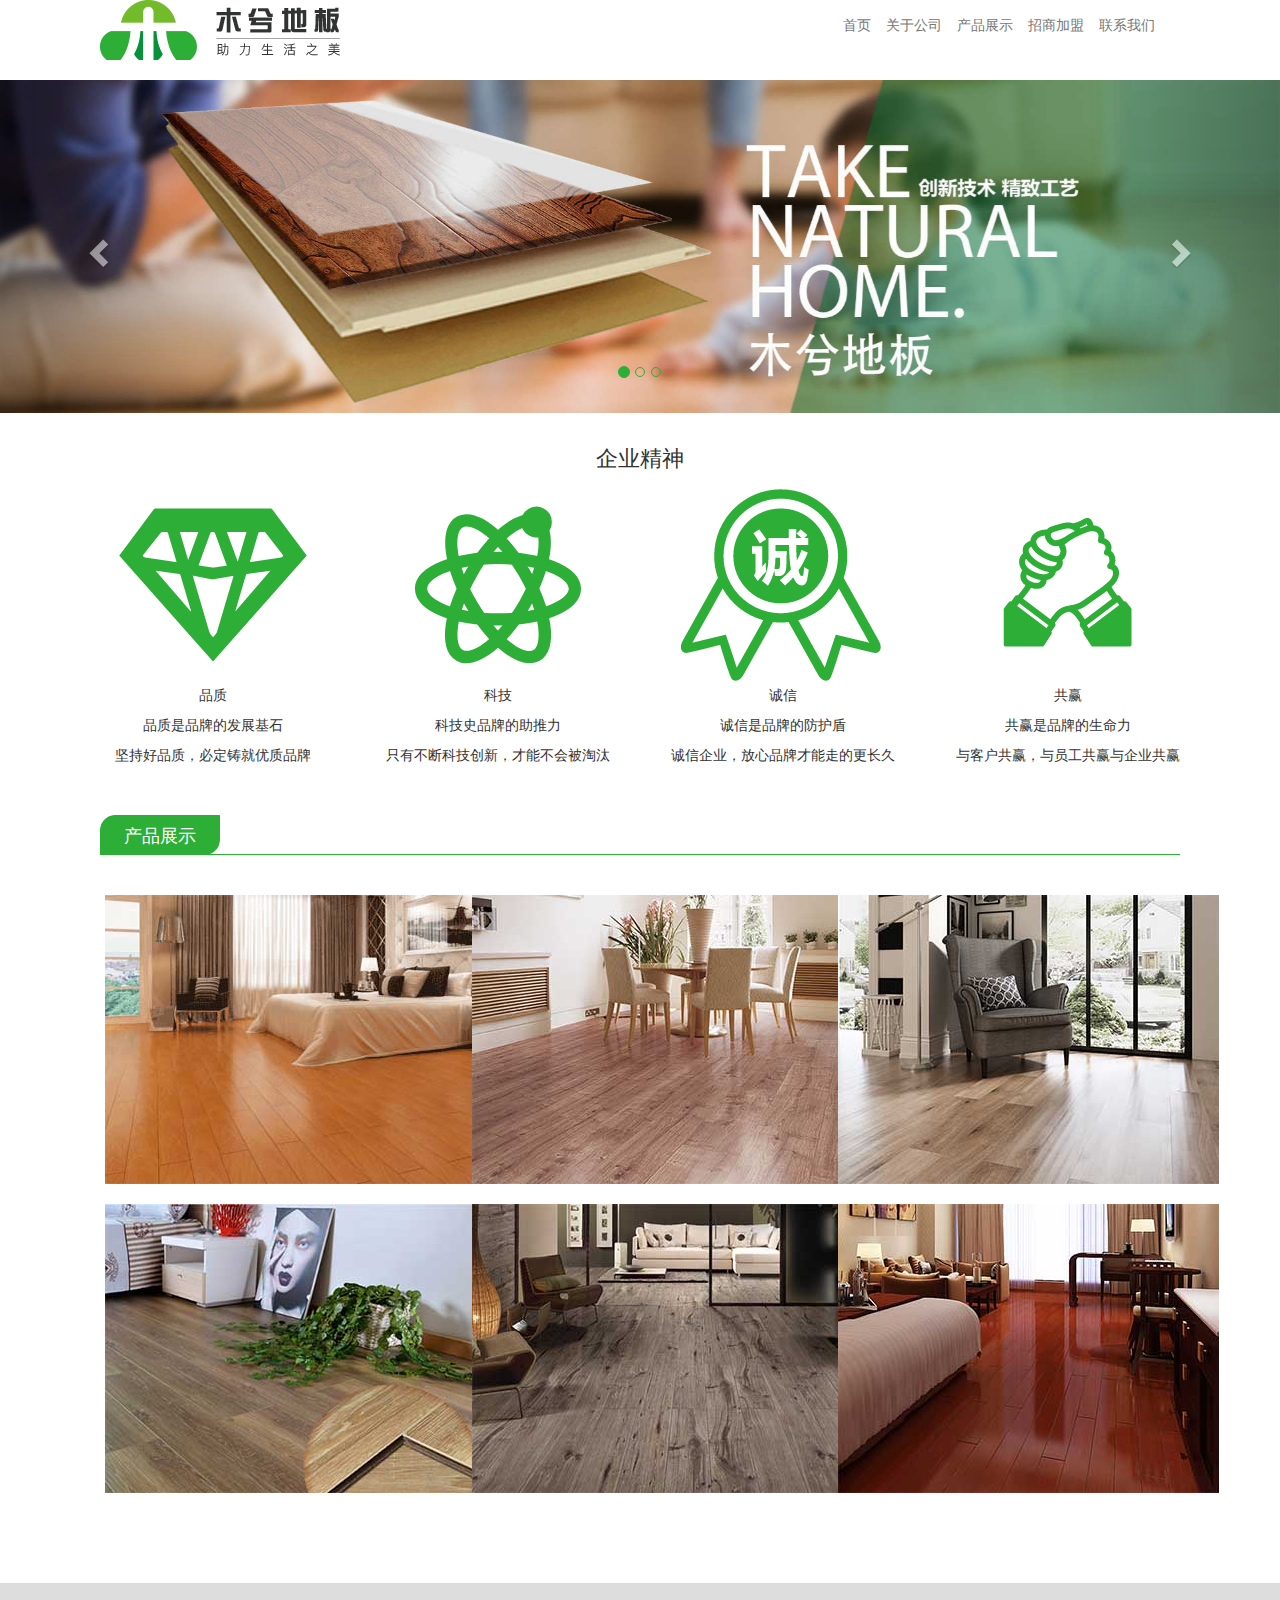
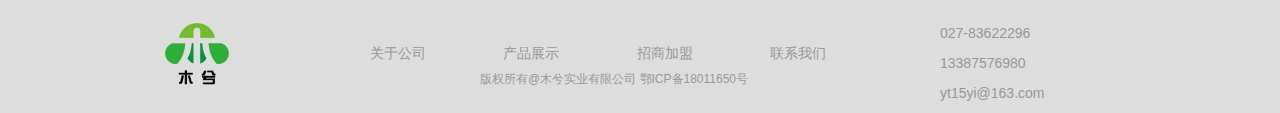
<file: index.html>
<!DOCTYPE html>
<html lang="en">

<head>
    <meta charset="UTF-8">
    <meta name="viewport" content="width=device-width, initial-scale=1.0">
    <meta http-equiv="X-UA-Compatible" content="ie=edge">
    <title>Document</title>
    <link rel="stylesheet" href="bootstrap/css/bootstrap.css">
    <link rel="stylesheet" href="css/shouye.css">
</head>
<body>
    <div id="head">
    </div>
    <div id="carousel-example-generic" class="carousel slide" data-ride="carousel">
        <!-- Indicators -->
        <ol class="carousel-indicators">
            <li data-target="#carousel-example-generic" data-slide-to="0" class="active"></li>
            <li data-target="#carousel-example-generic" data-slide-to="1"></li>
            <li data-target="#carousel-example-generic" data-slide-to="2"></li>
        </ol>

        <!-- Wrapper for slides -->
        <div class="carousel-inner" role="listbox">
            <div class="item active">
                <img src="images/banner1.jpg" alt="">
            </div>
            <div class="item">
                <img src="images/banner2.jpg" alt="">
            </div>
            <div class="item">
                <img src="images/banner3.jpg" alt="">
            </div>
        </div>

        <!-- Controls -->
        <a class="left carousel-control" href="#carousel-example-generic" role="button" data-slide="prev">
            <span class="glyphicon glyphicon-chevron-left" aria-hidden="true"></span>
            <span class="sr-only">Previous</span>
        </a>
        <a class="right carousel-control" href="#carousel-example-generic" role="button" data-slide="next">
            <span class="glyphicon glyphicon-chevron-right" aria-hidden="true"></span>
            <span class="sr-only">Next</span>
        </a>
    </div>
    <div class="one">
        <p>企业精神</p>
    </div>
    <div class="container">
        
    
        <div class="two row">
            <div class="col-md-3 col-sm-12">
                <img src="images/pinpai.png" alt="">
                <p>品质</p>
                <p>品质是品牌的发展基石</p>
                <p>坚持好品质，必定铸就优质品牌</p>
            </div>
            <div class="col-md-3 col-sm-12">
                <img src="images/keji.png" alt="">
                <p>科技</p>
                <p>科技史品牌的助推力</p>
                <p>只有不断科技创新，才能不会被淘汰</p>
            </div>
            <div class="col-md-3 col-sm-12 ">
                <img src="images/chengxin.png" alt="">
                <p>诚信</p>
                <p>诚信是品牌的防护盾</p>
                <p>诚信企业，放心品牌才能走的更长久</p>
            </div>
            <div class="col-md-3 col-sm-12">
                <img src="images/gongying.png" alt="">
                <p>共赢</p>
                <p>共赢是品牌的生命力</p>
                <p>与客户共赢，与员工共赢与企业共赢</p>
            </div>
        </div>
    </div>
        <div class="three">
            <div class="three-1">
                <p>产品展示</p>
            </div>
        </div>

        <div class="four row">
            <div class="col-md-4 col-sm-12">
                <img src="images/item01.jpg" alt="">
            </div>
            <div class="col-md-4 col-sm-12">
                <img src="images/item02.jpg" alt="">
            </div>
            <div class="col-md-4 col-sm-12">
                <img src="images/item03.jpg" alt="">
            </div>
            
            <div class="col-md-4 col-sm-12">
                <img src="images/item04.jpg" alt="">
            </div>
            <div class="col-md-4 col-sm-12">
                <img src="images/item05.jpg" alt="">
            </div>
            <div class="col-md-4 col-sm-12">
                <img src="images/item06.jpg" alt="">
            </div>
        </div>
   <div id="foot"></div>
     
      
    <script src="bootstrap/js/jquery-3.3.1.js"></script>
    <script src="bootstrap/js/bootstrap.js"></script>
    <script src="js/index.js"></script>
    
    
</body>

</html>
</file>
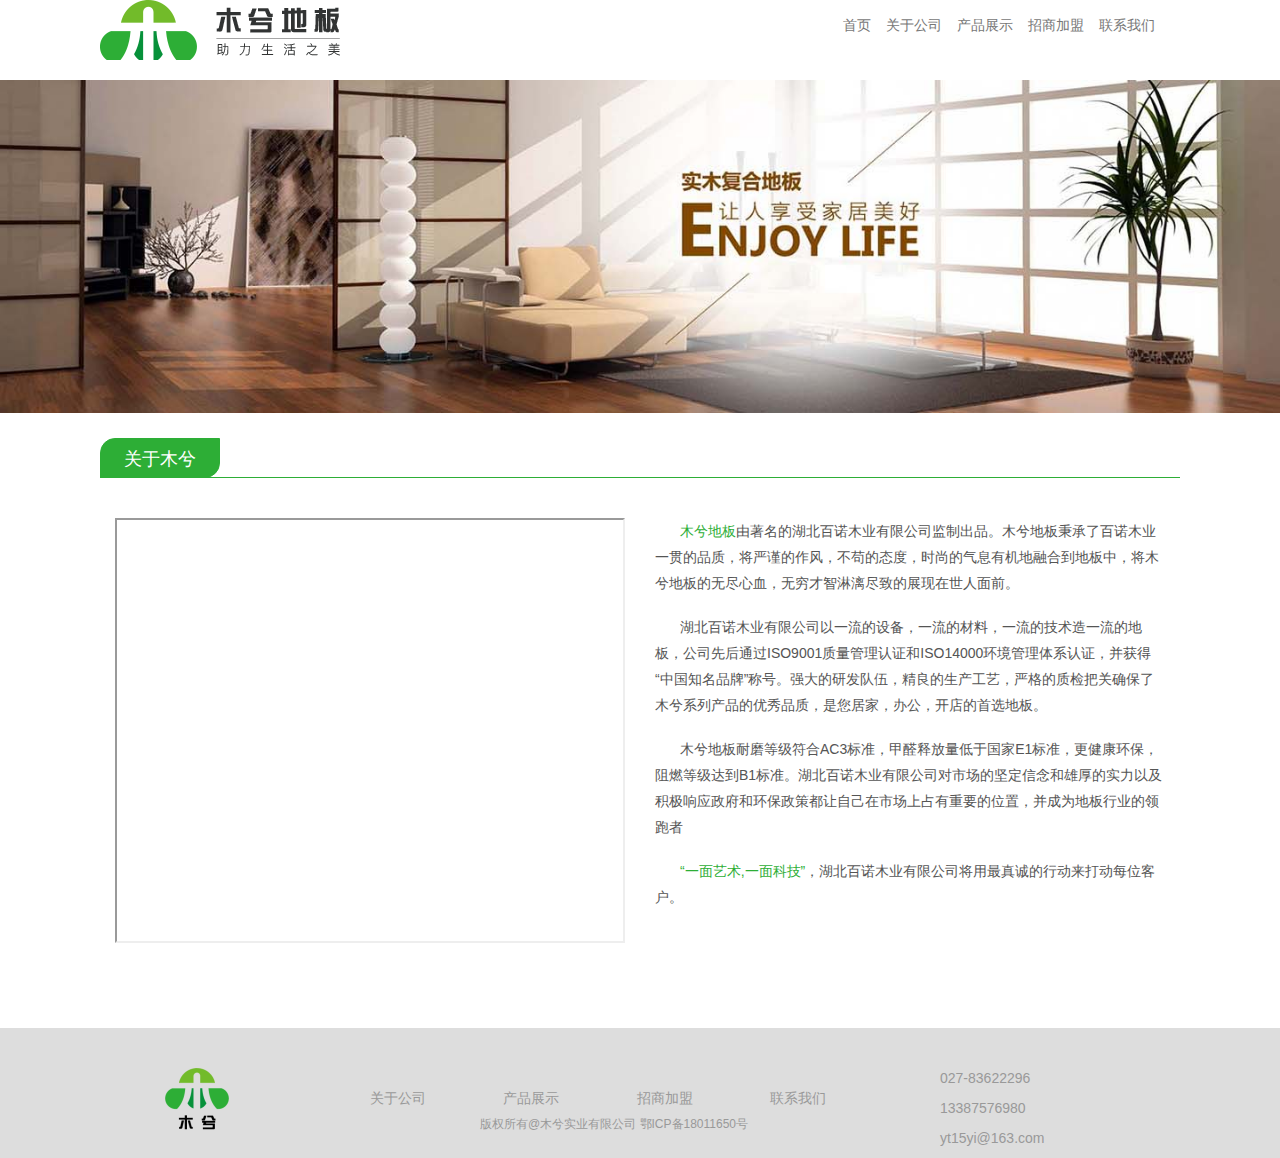
<file: about.html>
<!DOCTYPE html>
<html lang="en">
<head>
    <meta charset="UTF-8">
    <meta name="viewport" content="width=device-width, initial-scale=1.0">
    <meta http-equiv="X-UA-Compatible" content="ie=edge">
    <title>Document</title>
    <link rel="stylesheet" href="bootstrap/css/bootstrap.css">
    <link rel="stylesheet" href="css/common.css">
    <link rel="stylesheet" href="css/about.css">
    
</head>
<body>
    <div id="head"></div>

    <div class="contain">
        <div class="tu">
            <img src="images/banner4.jpg" alt="">
        </div>
    </div>
    <div class="display">
        <div class="guan">
            <div class="guan-one">
              <p>关于木兮</p>
            </div>
        </div>
        <div class="ditu row">
            <div class="col-md-6 col-sm-12">
                <iframe src="http://map.baidu.com"></iframe>
            </div>
            <div class="col-md-6 col-sm-12"> 
                <p class="word"><span>木兮地板</span>由著名的湖北百诺木业有限公司监制出品。木兮地板秉承了百诺木业一贯的品质，将严谨的作风，不苟的态度，时尚的气息有机地融合到地板中，将木兮地板的无尽心血，无穷才智淋漓尽致的展现在世人面前。</p>
                <p class="word">湖北百诺木业有限公司以一流的设备，一流的材料，一流的技术造一流的地板，公司先后通过ISO9001质量管理认证和ISO14000环境管理体系认证，并获得“中国知名品牌”称号。强大的研发队伍，精良的生产工艺，严格的质检把关确保了木兮系列产品的优秀品质，是您居家，办公，开店的首选地板。</p>
                <p class="word">木兮地板耐磨等级符合AC3标准，甲醛释放量低于国家E1标准，更健康环保，阻燃等级达到B1标准。湖北百诺木业有限公司对市场的坚定信念和雄厚的实力以及积极响应政府和环保政策都让自己在市场上占有重要的位置，并成为地板行业的领跑者</p>
                <p class="word"><span>“一面艺术,一面科技”</span>，湖北百诺木业有限公司将用最真诚的行动来打动每位客户。</p>        
            </div>
        </div>
     </div>
    <div id="foot">

    </div>
    <script src="bootstrap/js/jquery-3.3.1.js"></script>
    <script src="bootstrap/js/bootstrap.js"></script>
    <script src="js/index.js"></script>
</body>
</html>
</file>
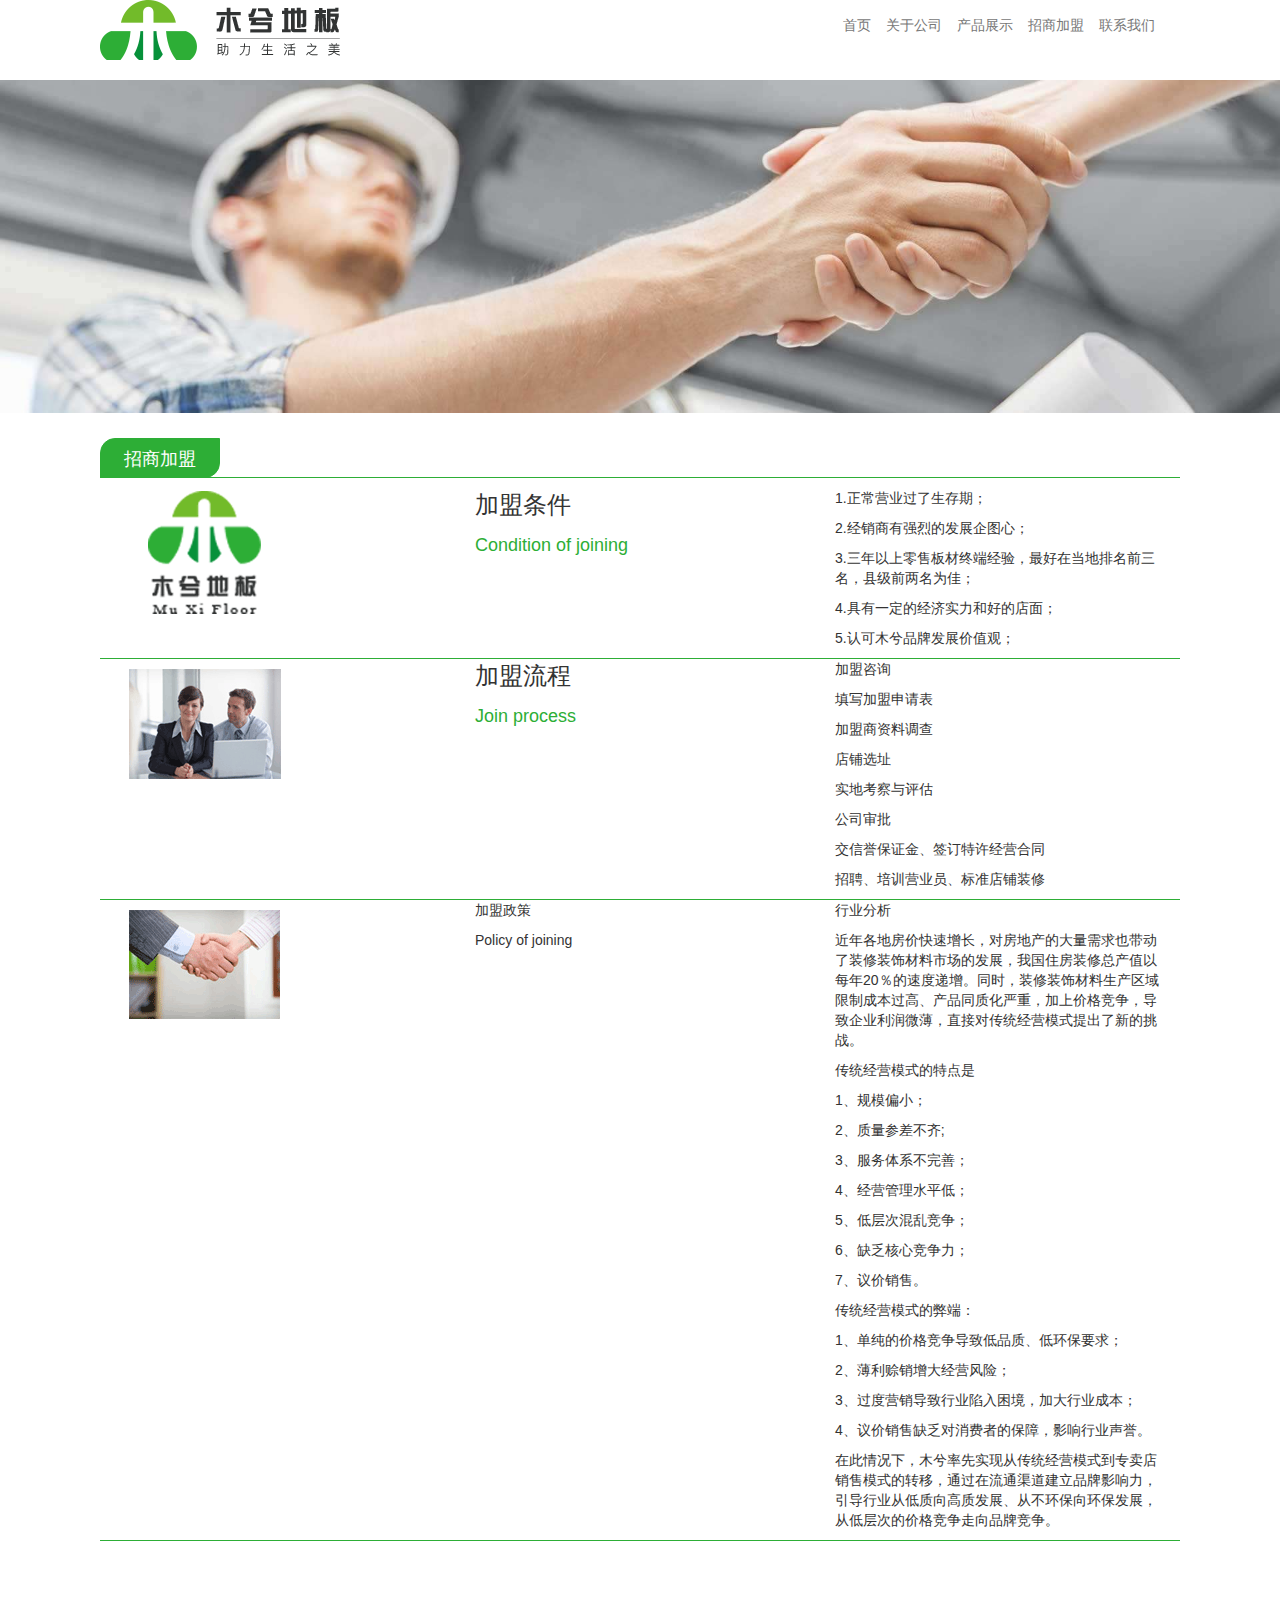
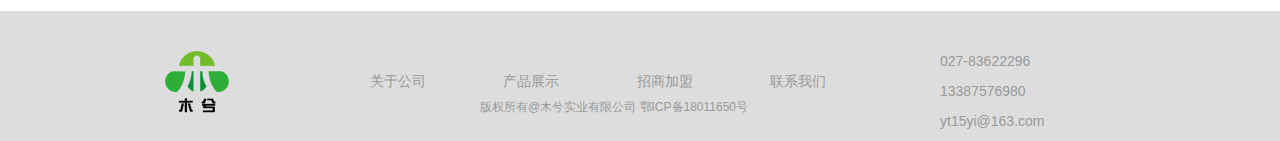
<file: join.html>
<!DOCTYPE html>
<html lang="en">
<head>
    <meta charset="UTF-8">
    <meta name="viewport" content="width=device-width, initial-scale=1.0">
    <meta http-equiv="X-UA-Compatible" content="ie=edge">
    <title>Document</title>
    <link rel="stylesheet" href="bootstrap/css/bootstrap.css">
    <link rel="stylesheet" href="css/common.css">
    <link rel="stylesheet" href="css/join.css">
</head>
<body>
    <div id="head"></div>

    <div class="banner">
        <img src="images/banner 7.jpg" alt="">
    </div>
    <div class="display">
        <div class="join">
            <div class="join-one">
                <p>招商加盟</p>
            </div>
        </div>
        <div class="top row">
            <div class="top-left">
                <div class="col-md-4 col-sm-6 col-xs-12 top-left-one">
                    <img src="images/logo3.png" alt="">
                </div>
                <div class="col-md-4 col-sm-6 col-xs-12 top-left-two">
                    <p>加盟条件</p>
                    <p>Condition of joining</p>
                </div>
            </div>
            <div class="col-md-4 col-sm-6 col-xs-12">
                <p class="top-right">1.正常营业过了生存期；</p>
                <p class="top-right">2.经销商有强烈的发展企图心；</p>
                <p class="top-right">3.三年以上零售板材终端经验，最好在当地排名前三名，县级前两名为佳；</p>
                <p class="top-right">4.具有一定的经济实力和好的店面；</p>
                <p class="top-right">5.认可木兮品牌发展价值观；</p>
            </div>
        </div>
        <div class="con row">
            <div class="con-left">
                <div class="col-md-4 col-sm-6 col-xs-12 con-left-one">
                    <img src="images/process.png" alt="">
                </div>
                <div class="col-md-4 col-sm-6 col-xs-12 con-left-two">
                    <p>加盟流程</p>
                    <p>Join process</p>
                </div>
            </div>
            <div class="col-md-4 col-sm-6 col-xs-12">
                <p class="con-right">加盟咨询</p>
                <p class="con-right">填写加盟申请表</p>
                <p class="con-right">加盟商资料调查</p>
                <p class="con-right">店铺选址</p>
                <p class="con-right">实地考察与评估</p>
                <p class="con-right">公司审批</p>
                <p class="con-right">交信誉保证金、签订特许经营合同</p>
                <p class="con-right">招聘、培训营业员、标准店铺装修</p>
            </div>
        </div>
    <div class="ft row">
            <div class="ft-left">
                <div class="col-md-4 col-sm-6 col-xs-12 ft-left-one">
                    <img src="images/policy.png" alt="">
                </div>
                <div class="col-md-4 col-sm-6 col-xs-12 ft-left-two">
                    <p>加盟政策</p>
                    <p>Policy of joining</p>
                </div>
            </div>
            <div class="col-md-4 col-sm-6 col-xs-12">
                <p class="ft-right">行业分析</p>
                <p>近年各地房价快速增长，对房地产的大量需求也带动了装修装饰材料市场的发展，我国住房装修总产值以每年20％的速度递增。同时，装修装饰材料生产区域限制成本过高、产品同质化严重，加上价格竞争，导致企业利润微薄，直接对传统经营模式提出了新的挑战。</p>
                <p>传统经营模式的特点是</p>
                <p>1、规模偏小；</p>
                <p>2、质量参差不齐;</p>
                <p>3、服务体系不完善；</p>
                <p>4、经营管理水平低；</p>
                <p>5、低层次混乱竞争；</p>
                <p>6、缺乏核心竞争力；</p>
                <p>7、议价销售。</p>
                <p>传统经营模式的弊端：</p>
                <p>1、单纯的价格竞争导致低品质、低环保要求；</p>
                <p>2、薄利赊销增大经营风险；</p>
                <p>3、过度营销导致行业陷入困境，加大行业成本；</p>
                <p>4、议价销售缺乏对消费者的保障，影响行业声誉。</p>
                <p>在此情况下，木兮率先实现从传统经营模式到专卖店销售模式的转移，通过在流通渠道建立品牌影响力，引导行业从低质向高质发展、从不环保向环保发展，从低层次的价格竞争走向品牌竞争。</p>
            </div>
        </div> 
    </div>

    <div id="foot"></div>

    <script src="bootstrap/js/jquery-3.3.1.js"></script>
    <script src="bootstrap/js/bootstrap.js"></script>
    <script src="js/index.js"></script>
</body>
</html>
</file>
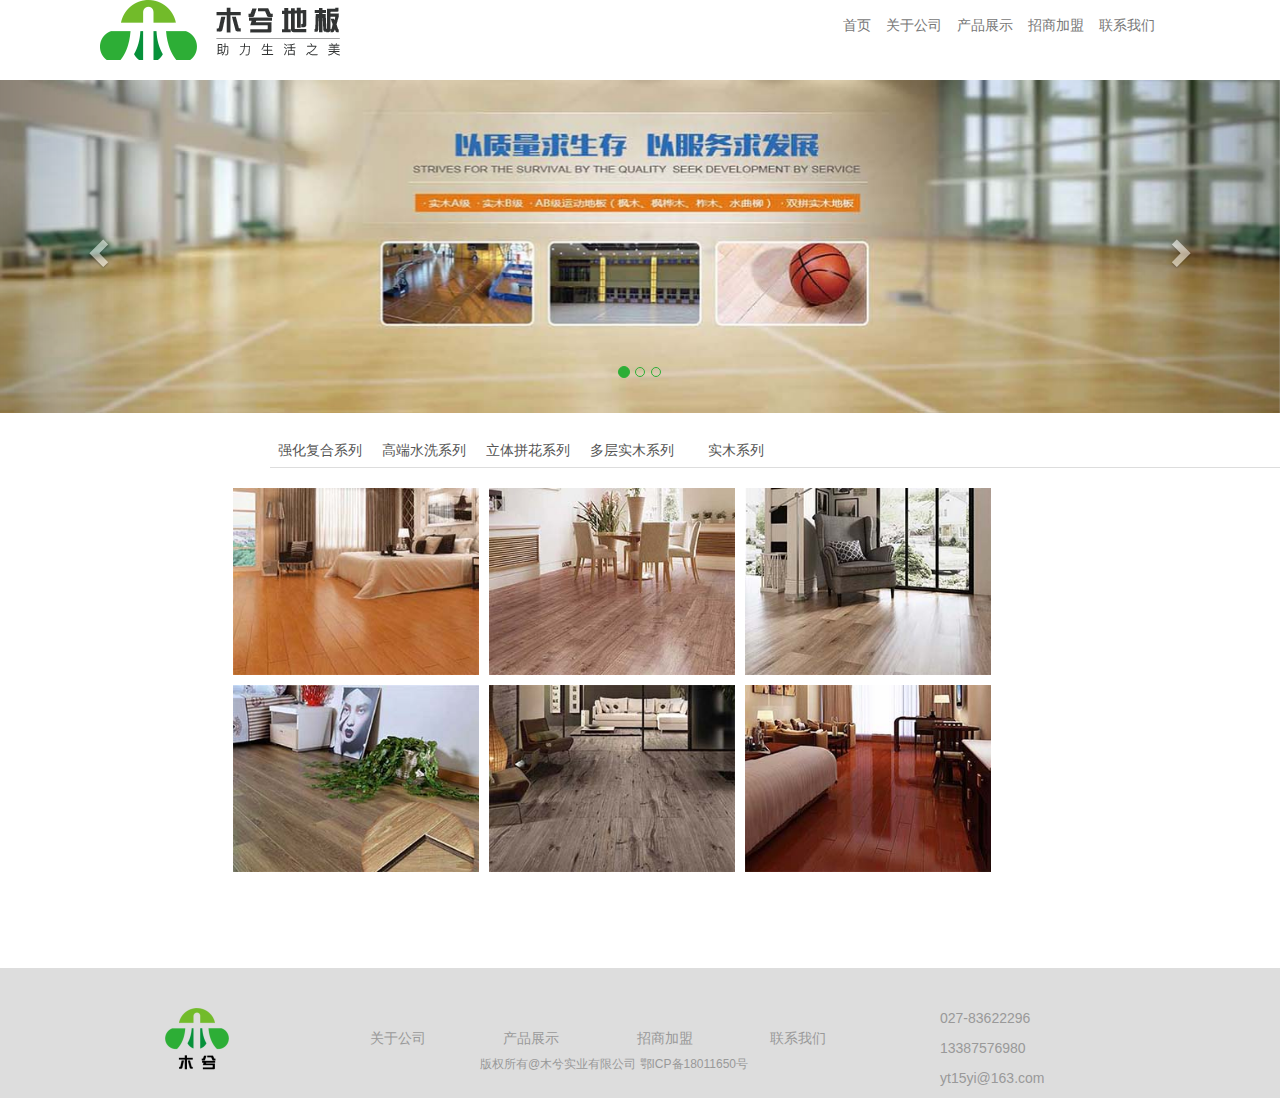
<file: product.html>
<!DOCTYPE html>
<html lang="en">
<head>
    <meta charset="UTF-8">
    <meta name="viewport" content="width=device-width, initial-scale=1.0">
    <meta http-equiv="X-UA-Compatible" content="ie=edge">
    <title>Document</title>
    <link rel="stylesheet" href="bootstrap/css/bootstrap.css">
    <link rel="stylesheet" href="css/common.css">
    <link rel="stylesheet" href="css/product.css">
</head>
<body>
    <div id="head"></div>

    <div id="carousel-example-generic" class="carousel slide" data-ride="carousel">
        <!-- Indicators -->
        <ol class="carousel-indicators">
            <li data-target="#carousel-example-generic" data-slide-to="0" class="active"></li>
            <li data-target="#carousel-example-generic" data-slide-to="1"></li>
            <li data-target="#carousel-example-generic" data-slide-to="2"></li>
        </ol>

        <!-- Wrapper for slides -->
        <div class="carousel-inner" role="listbox">
            <div class="item active">
                <img src="images/banner5.jpg" alt="">
            </div>
            <div class="item">
                <img src="images/banner6.jpg" alt="">
            </div>
            <div class="item">
                <img src="images/banner4.jpg" alt="">
            </div>
        </div>
    
        <!-- Controls -->
        <a class="left carousel-control" href="#carousel-example-generic" role="button" data-slide="prev">
            <span class="glyphicon glyphicon-chevron-left" aria-hidden="true"></span>
            <span class="sr-only">Previous</span>
        </a>
        <a class="right carousel-control" href="#carousel-example-generic" role="button" data-slide="next">
            <span class="glyphicon glyphicon-chevron-right" aria-hidden="true"></span>
            <span class="sr-only">Next</span>
        </a>
    </div>
<div class="display">
    <div class="xilie">
        <li>强化复合系列</li>
        <li>高端水洗系列</li>
        <li>立体拼花系列</li>
        <li>多层实木系列</li>
        <li>实木系列</li>
    </div>
    <div class="box">
        <!-- 1 -->
    <div class="tu row">
        <div class="col-md-4 col-sm-6 col-xs-12">
            <img src="images/item001.jpg" alt="">
        </div>
        <div class="col-md-4 col-sm-6 col-xs-12">
            <img src="images/item002.jpg" alt="">
        </div>
        <div class="col-md-4 col-sm-6 col-xs-12">
            <img src="images/item003.jpg" alt="">
        </div>
        
        <div class="col-md-4 col-sm-6 col-xs-12">
            <img src="images/item004.jpg" alt="">
        </div>
        <div class="col-md-4 col-sm-6 col-xs-12">
            <img src="images/item005.jpg" alt="">
        </div>
        <div class="col-md-4 col-sm-6 col-xs-12">
            <img src="images/item006.jpg" alt="">
        </div>
    </div>
    <!-- 2 -->
    <div class="tu row">
            <div class="col-md-4 col-sm-6 col-xs-12">
                <img src="images/item001.jpg" alt="">
            </div>
            <div class="col-md-4 col-sm-6 col-xs-12">
                <img src="images/item002.jpg" alt="">
            </div>
            <div class="col-md-4 col-sm-6 col-xs-12">
                <img src="images/item003.jpg" alt="">
            </div>
            
            <div class="col-md-4 col-sm-6 col-xs-12">
                <img src="images/item004.jpg" alt="">
            </div>
            <div class="col-md-4 col-sm-6 col-xs-12">
                <img src="images/item005.jpg" alt="">
            </div>
            <div class="col-md-4 col-sm-6 col-xs-12">
                <img src="images/item006.jpg" alt="">
            </div>
        </div>
        <!-- 3 -->
        <div class="tu row">
                <div class="col-md-4 col-sm-6 col-xs-12">
                    <img src="images/item001.jpg" alt="">
                </div>
                <div class="col-md-4 col-sm-6 col-xs-12">
                    <img src="images/item002.jpg" alt="">
                </div>
                <div class="col-md-4 col-sm-6 col-xs-12">
                    <img src="images/item003.jpg" alt="">
                </div>
                
                <div class="col-md-4 col-sm-6 col-xs-12">
                    <img src="images/item004.jpg" alt="">
                </div>
                <div class="col-md-4 col-sm-6 col-xs-12">
                    <img src="images/item005.jpg" alt="">
                </div>
                <div class="col-md-4 col-sm-6 col-xs-12">
                    <img src="images/item006.jpg" alt="">
                </div>
            </div>
            <!-- 4 -->
            <div class="tu row">
                    <div class="col-md-4 col-sm-6 col-xs-12">
                        <img src="images/item001.jpg" alt="">
                    </div>
                    <div class="col-md-4 col-sm-6 col-xs-12">
                        <img src="images/item002.jpg" alt="">
                    </div>
                    <div class="col-md-4 col-sm-6 col-xs-12">
                        <img src="images/item003.jpg" alt="">
                    </div>
                    
                    <div class="col-md-4 col-sm-6 col-xs-12">
                        <img src="images/item004.jpg" alt="">
                    </div>
                    <div class="col-md-4 col-sm-6 col-xs-12">
                        <img src="images/item005.jpg" alt="">
                    </div>
                    <div class="col-md-4 col-sm-6 col-xs-12">
                        <img src="images/item006.jpg" alt="">
                    </div>
                </div>
                <!-- 5 -->
                <div class="tu row">
                        <div class="col-md-4 col-sm-6 col-xs-12">
                            <img src="images/item001.jpg" alt="">
                        </div>
                        <div class="col-md-4 col-sm-6 col-xs-12">
                            <img src="images/item002.jpg" alt="">
                        </div>
                        <div class="col-md-4 col-sm-6 col-xs-12">
                            <img src="images/item003.jpg" alt="">
                        </div>
                        
                        <div class="col-md-4 col-sm-6 col-xs-12">
                            <img src="images/item004.jpg" alt="">
                        </div>
                        <div class="col-md-4 col-sm-6 col-xs-12">
                            <img src="images/item005.jpg" alt="">
                        </div>
                        <div class="col-md-4 col-sm-6 col-xs-12">
                            <img src="images/item006.jpg" alt="">
                        </div>
                    </div>
    
</div>
<script>
        $(function(){
            $(".xilie li").click(function(){
                $("this").addClass("cur").siblings().removeClass("cur")
                console.log($(this).index())
                $(".tu").eq($(this).index()).show(300).siblings.hide(300)
            })
        })
      </script>
</div>

    <div id="foot"></div>
    
    
<script src="bootstrap/js/jquery-3.3.1.js"></script>
<script src="bootstrap/js/bootstrap.js"></script>

<script src="js/index.js"></script>

</body>
</html>
</file>
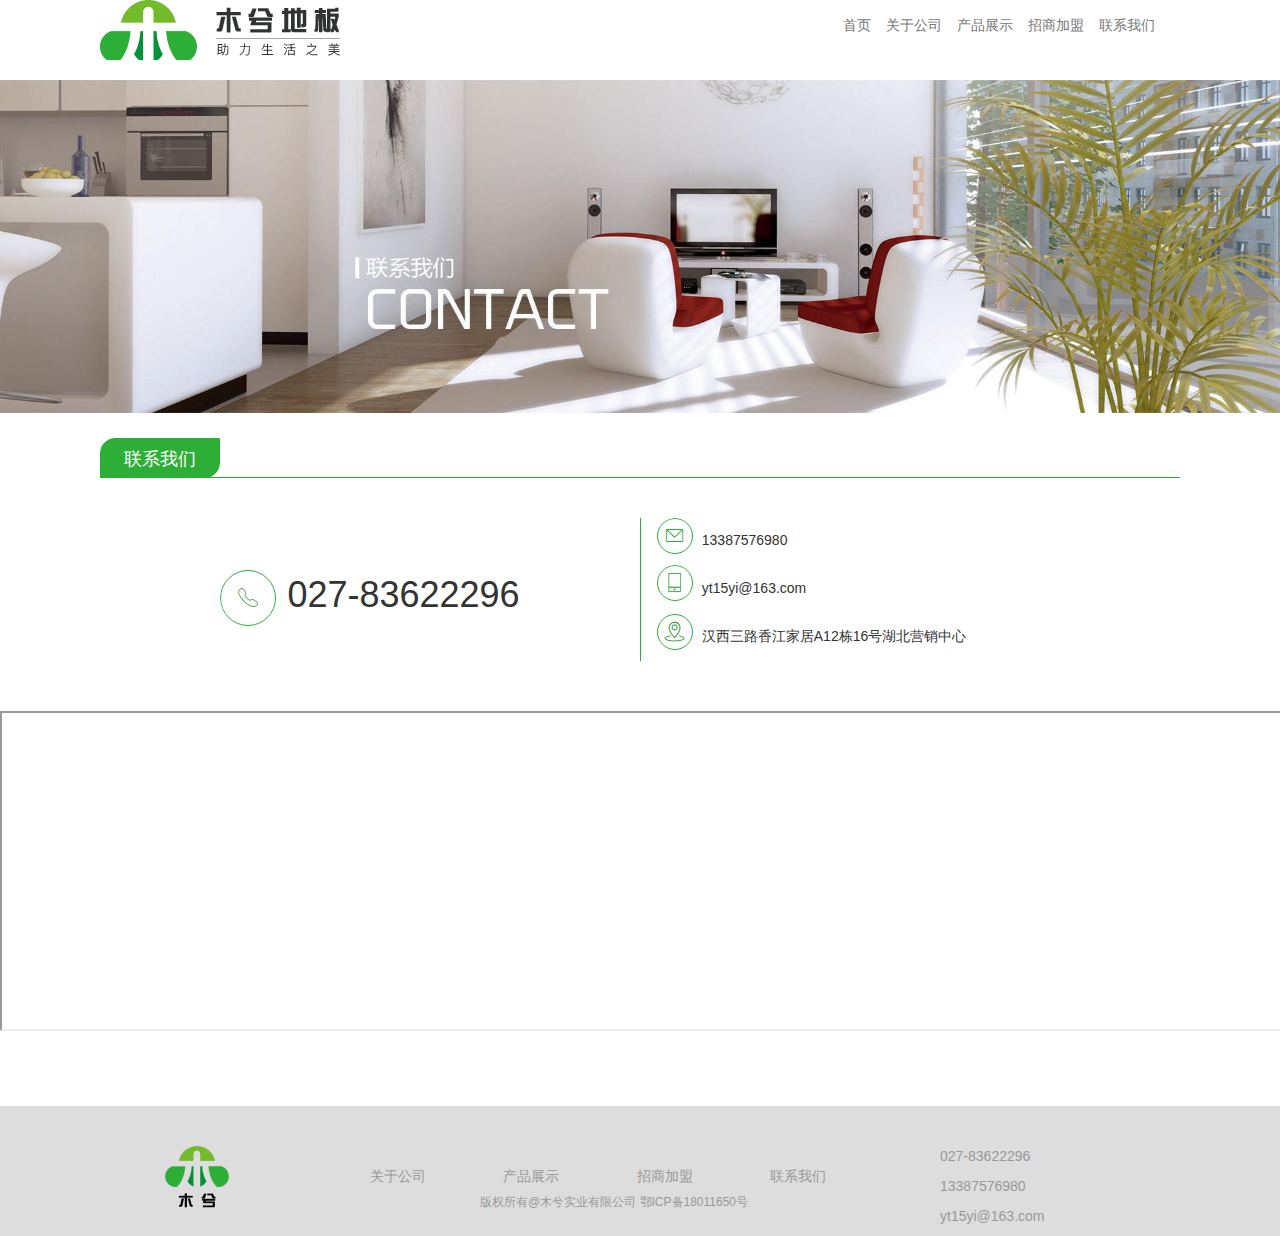
<file: relation.html>
<!DOCTYPE html>
<html lang="en">
<head>
    <meta charset="UTF-8">
    <meta name="viewport" content="width=device-width, initial-scale=1.0">
    <meta http-equiv="X-UA-Compatible" content="ie=edge">
    <title>Document</title>
    <link rel="stylesheet" href="bootstrap/css/bootstrap.css">
    <link rel="stylesheet" href="css/common.css">
    <link rel="stylesheet" href="css/relation.css">
</head>
<body>
    <div id="head"></div>

    <div class="banner">
        <img src="images/banner8.jpg" alt="">
    </div>
    <div class="display">
       <div class="guan">
            <div class="guan-one">
              <p>联系我们</p>
            </div>
        </div>
        <div class="dianhua row">
            <div class="col-md-6 col-sm-12 left">
                <h1><img src="images/02.png" alt="">
                027-83622296</h1>
            </div>
            <div class="col-md-6 col-sm-12 right">
                <img src="images/01.png" alt="">&nbsp;
                <span>13387576980</span><br>
                <img src="images/04.png" alt="">&nbsp;
                <span>yt15yi@163.com</span><br>
                <img src="images/03.png" alt="">&nbsp;
                <span>汉西三路香江家居A12栋16号湖北营销中心</span>
            </div>
        </div>
    </div>
    <div class="ditu row">
        <div class="col-md-12 col-sm-12">
             <iframe src="http://map.baidu.com"></iframe>
        </div>
    </div>
    
    <div id="foot"></div>

    <script src="bootstrap/js/jquery-3.3.1.js"></script>
    <script src="bootstrap/js/bootstrap.js"></script>
    <script src="js/index.js"></script>
</body>
</html>
</file>
<file: css/shouye.css>
@import "common.css";     
        .one {
            text-align: center;
            font-size: 22px;
            margin-top: 30px;
        }
        .two {
            /* width: 1200px; */
            margin-right: auto;
            margin-left: auto;
            margin-bottom: 40px;
        }
        .two [class^="col"]{
            text-align: center; 
        }
        row::after { 
            display: table;
            content: "";
            clear: both;
        }
        /* .tc {
            text-align: center;
        } */
        .three{
            margin-right: auto;
            margin-left: auto;
            width:auto;
            height:40px;
            border-bottom: 1px solid #2dae36;
            margin-left: 100px;
            margin-right: 100px;
           margin-bottom: 40px;
        }
        .three-1 p{
            color:#fff;
            font-size: 18px;
            text-align: center;
            line-height: 40px;
            background: #2dae36;
            width:120px;
            height:40px;
            border:1px solid #2dae36;
           border-radius: 15px 0px 15px 0px;
        }
        .four{
            margin-left: 90px;
            margin-right: 90px;
           
        }
        .four [class^="col"]{
            margin-bottom: 20px;
            text-align: center;
        }
</file>
<file: css/common.css>
/* head.css */
.navbar-collapse {                                                                                                                                                                                                                                                                                                                                                                                                                                                                                                                                                                                                                                                                                                                                                                                                                                                                                                                                                                                                                                                                                                                                                                                                                                                                                                                                                                                                                                                                                                                                                                                                                                                                                                                                                                                                                                                                                                                                                                                                                                                                                                                                                                                                                                                                                                                                                                                                                                                                                                                                                                                                                                                                                                                                                                                                                                                                                                                                                                                                                                                                                                                                                                                                                                                                                                                                                                                                                                                                                                                                                                                                                                                                                                                                                                                                                                                                                                                                                                                                                                                                                                                                                                                           
    margin-right: 100px;
}
.navbar-default {
       border:none;
       background:#fff !important;
}
.navbar-nav>li {
    margin-right: -5px;
    margin-left: -10px; 
}
.navbar-nav>li>a：hover{
    border-bottom: 1px solid #2dae36 !important;
}
.navbar-nav>li>a:hover {
    color: #2dae36 !important;
}
.navbar-brand {
    width: 240px;
    height: 60px;
    background: url("../images/logo0.png") no-repeat;
    margin-left: 100px;
}
@media (max-width:860px) {
    .navbar-brand {
        width: 97px;
        height: 63px;
        background: url("../images/logo1.png") no-repeat
    }
}
/* footer */
.footer{
    margin-top: 70px;
    background: #ddd;
}
.aa{
    margin-top: 40px;
}
.aa img{
    margin-left: 80px;
}
.bb{
    margin-top: 60px;
}
@media (max-width:768px){
    .bb{
    margin-top: 15px;
}
}
.bb a{
    color:#999;
    text-decoration: none;
    width:24%;
    display:inline-block;
}
@media (max-width:768px){
    .bb a{
        line-height: 30px;
     text-decoration: none;
    color:#999;
    margin-left: 80px;
}
}
.bb p{
    margin-top: 8px;
    font-size: 12px;
    color:#999;
   margin-left:110px;
}
@media (max-width:768px){
    .bb p{
    font-size: 12px;
    color:#999;
   margin-left: 80px;
}
}
.bb>a:hover{
    color:#2dae36 !important;
    cursor: pointer;
}
.cc{
    margin-top: 40px;
}
@media (max-width:768px){
    .cc{
        margin-top: 15px;
    }
}
.cc p{
    color:#999;
}
@media (max-width:768px){
    .cc p{
        margin-left: 80px;
    }
}
@media (max-width:768px){
    .footer a{
        display: block;
        margin-top: 0px;
    }
}
</file>
<file: css/about.css>
@import "common.css";     
*{margin:0;padding:0;}
.contain{
    width:100%;
    height: 100%;
}
.tu img{
    width:100%;
    height:100%;
}
.display{
    width:100%;
}
.guan{
    margin-right: 100px;
    margin-left: 100px;
    width:auto;
    height:40px;
    border-bottom: 1px solid #2dae36;
    margin-top: 25px;
    margin-bottom: 40px;
}
.guan-one p{
    color:#fff;
    font-size: 18px;
    text-align: center;
    line-height: 40px;
    background: #2dae36;
    width:120px;
    height:40px;
    border:1px solid #2dae36;
    border-radius: 15px 0px 15px 0px;
}

.ditu{
    width:auto;
    margin-left: 100px;
    margin-right: 100px;
}
.ditu iframe{
    width:100%;
    height:425px;
}
.ditu [class^="col"]{
    margin-bottom: 10px;
}
.word{
    color:#555;
    text-indent: 25px;
    line-height: 26px;
    margin-bottom: 18px;
}
.word span{
    color:#2dae36;
}
</file>
<file: css/join.css>
@import "common.css"; 
*{margin:0;padding:0;}
.banner{
    width:100%;
    height:100%;
}
.banner img{
      width:100%;
      height:100%;
}
.display{
    width:100%;
}
.join{
    margin-right: 100px;
    margin-left: 100px;
    width:auto;
    height:40px;
    border-bottom: 1px solid #2dae36;
    margin-top: 25px;
    margin-bottom: 10px;
}
.join-one p{
    color:#fff;
    font-size: 18px;
    text-align: center;
    line-height: 40px;
    background: #2dae36;
    width:120px;
    height:40px;
    border:1px solid #2dae36;
    border-radius: 15px 0px 15px 0px;
}
.top{
    width:auto;
    margin-left: 100px;
    margin-right: 100px;
    height:auto;
    border-bottom: 1px solid #2dae36;
}
.top-left-two>p:first-child{
    font-size: 24px;
}
.top-left-two>p:last-child{
    font-size: 18px;
    color:#2dae36;
}
.con{
    width:auto;
    margin-left: 100px;
    margin-right: 100px;
    height:auto;
    border-bottom: 1px solid #2dae36;
}
.con-left-two>p:first-child{
    font-size: 24px;
}
.con-left-two>p:last-child{
    font-size: 18px;
    color:#2dae36;
}
.ft{
    width:auto;
    margin-left: 100px;
    margin-right: 100px;
    height:auto;
    border-bottom: 1px solid #2dae36;
}
</file>
<file: css/product.css>
@import "common.css";
.display{
    width:100%;
    margin-bottom: 20px;
    margin-top: 20px;
}  
@media(max-width:820px){
    .tu{
        width:50%;
        margin-left: auto;
        margin-right: auto;
    }   
}
.box{
    height: 415px;
    width: 825px;
    margin: 0 auto; 
}
.tu{
    position: absolute;
    width:60%;
    margin-left: auto;
    margin-right: auto;
}   
.tu>div{
    padding:5px;
}
.tu>div>img{
    width:100%;
    height: 90%;
}
.cur{
    border: 1px solid #555;
    border-bottom: none;
}
.xilie{
    margin-left: 270px;
    margin-bottom: 15px;
    height:35px;
    border-bottom: 1px solid #ddd;
}
.xilie li{
    display: inline-block;
    color:#555;
    width:100px;
    height:35px;
    line-height: 35px;
    text-decoration: none;
    text-align: center;
}
.xilie a:hover{
    cursor: pointer;
    background:#ddd;
}
</file>
<file: css/relation.css>
@import "common.css";     
*{margin:0;padding:0;}
.banner{
    width:100%;
    height: 100%;
}
.banner img{
    width:100%;
    height:100%;
}
.display{
    width:100%;
}
.guan{
    margin-right: 100px;
    margin-left: 100px;
    width:auto;
    height:40px;
    border-bottom: 1px solid #2dae36;
    margin-top: 25px;
    margin-bottom: 40px;
}
.guan-one p{
    color:#fff;
    font-size: 18px;
    text-align: center;
    line-height: 40px;
    background: #2dae36;
    width:120px;
    height:40px;
    border:1px solid #2dae36;
    border-radius: 15px 0px 15px 0px;
}
.dianhua{
    margin-left: 100px;
    margin-right: 100px;
    margin-bottom: 50px;
}
.dianhua[class="col"]{
    text-align:center;
}
.left{
    text-align:center;
    margin-top: 30px;
}
.right{
    border-left: 1px solid #2dae36;
}
.right img{
    margin-bottom: 10px;
}
.ditu{
    width:100%;
}
.ditu iframe{
    width:1340px;
    height:320px;
}
</file>
